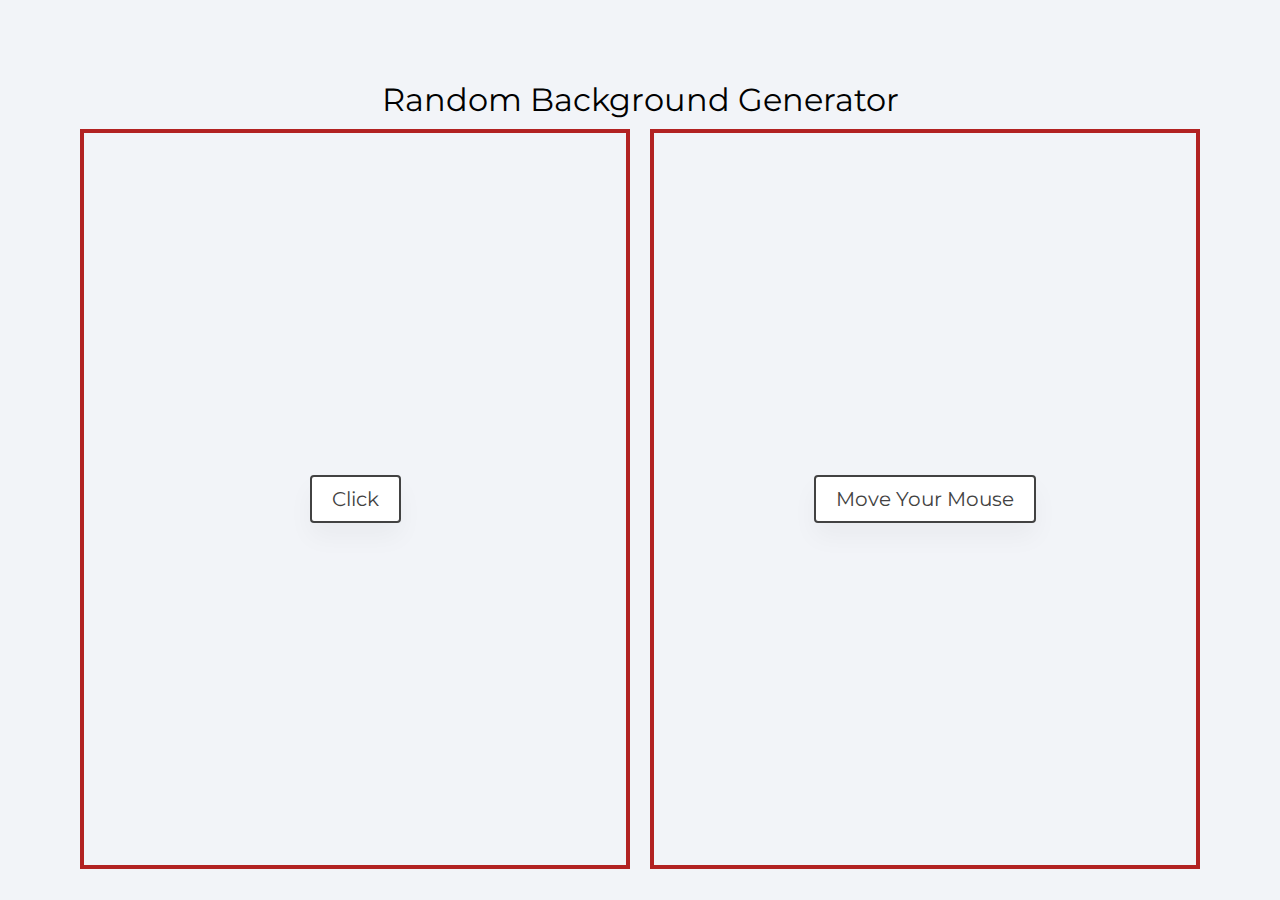
<file: block-BJaaek/code/index.html>
<!DOCTYPE html>
<html lang="en">
  <head>
    <meta charset="UTF-8" />
    <meta name="viewport" content="width=device-width, initial-scale=1.0" />
    <title>
      Random Background Generator
    </title>
    <link
      href="https://fonts.googleapis.com/css2?family=Montserrat:wght@200;400&display=swap"
      rel="stylesheet"
    />
    <link rel="stylesheet" href="style.css" />
  </head>
  <body>
    <div class="container">
      <h1>Random Background Generator</h1>
      <div class="boxes">
        <div class="box first">
          <div class="text">
            <p class="banner">
              Click
            </p>
          </div>
        </div>
        <div class="box second">
          <div class="text">
            <p class="banner">
              Move Your Mouse
            </p>
          </div>
        </div>
      </div>
    </div>
    <script src="./script.js"></script>
  </body>
</html>
</file>
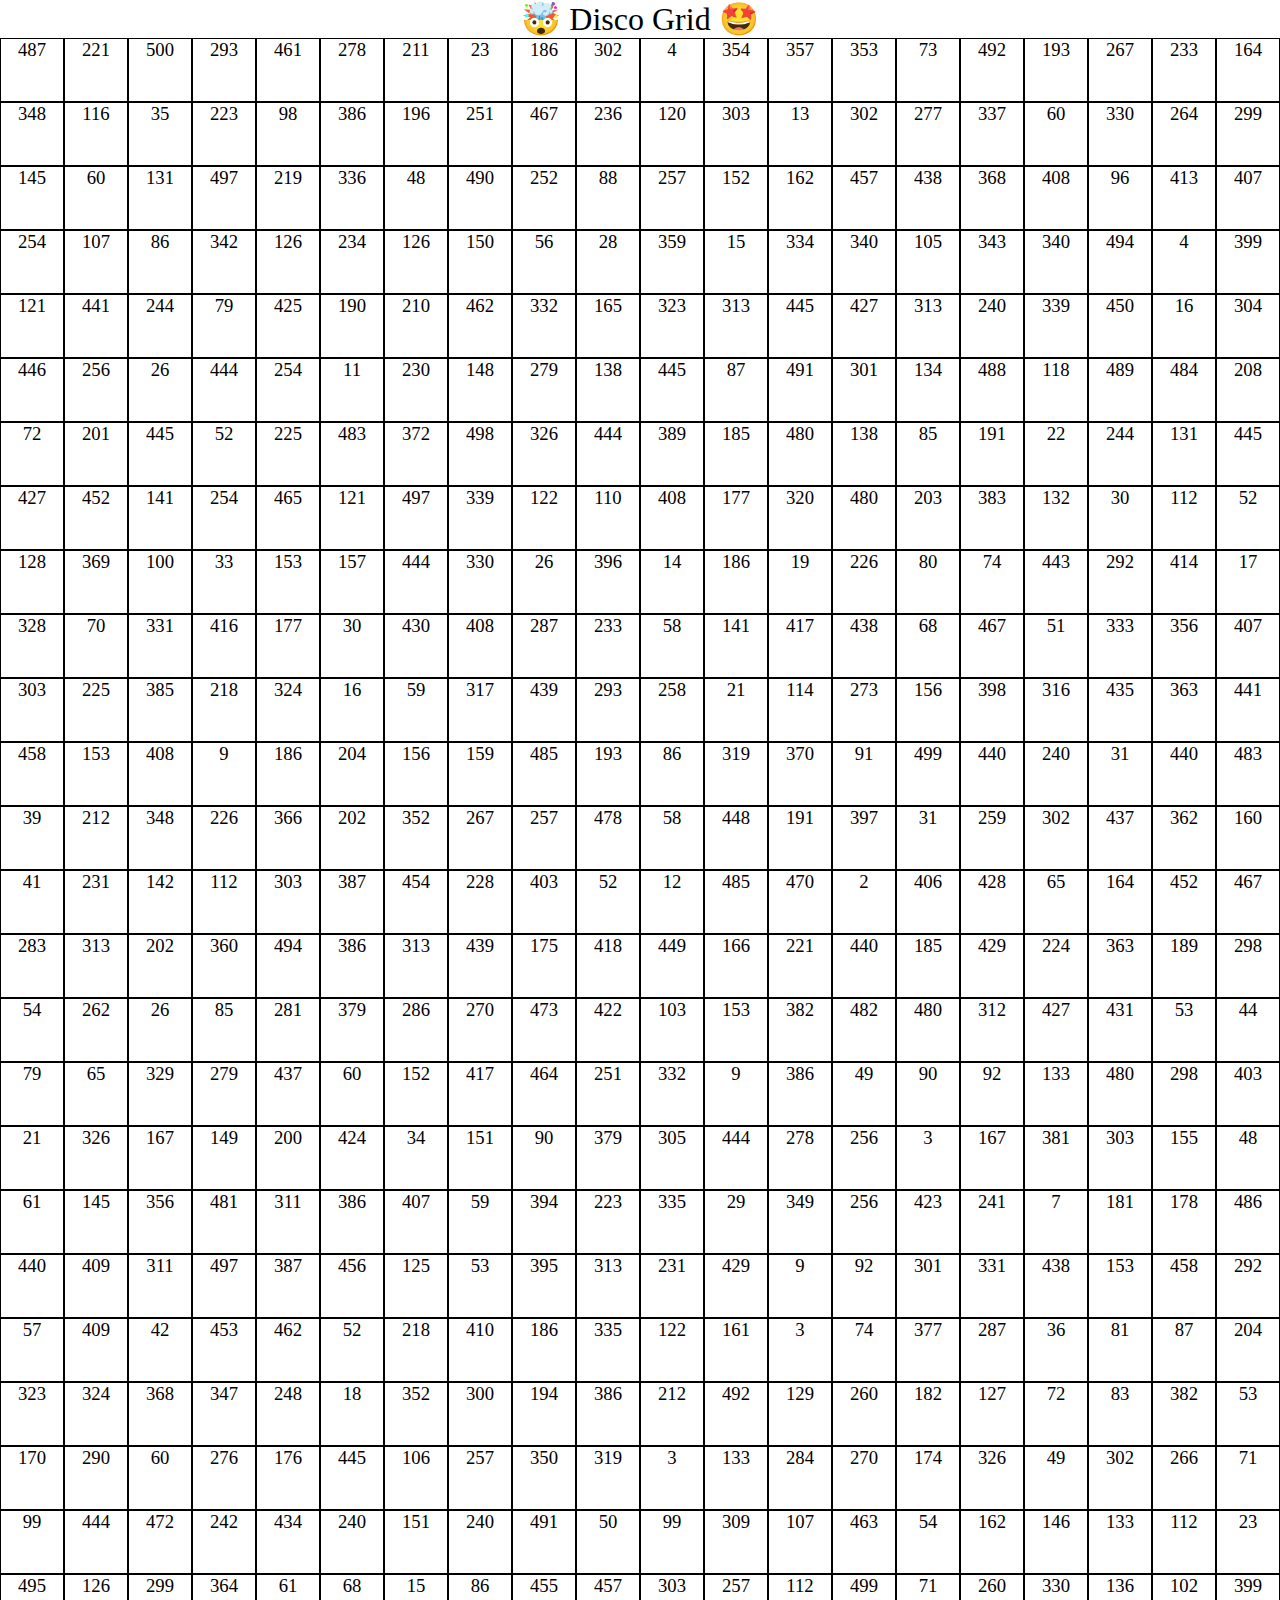
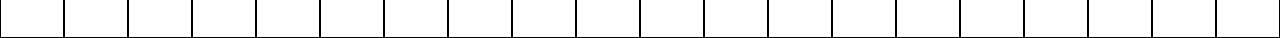
<file: block-BJaael/code/index.html>
<!DOCTYPE html>
<html lang="en">

  <head>
    <meta charset="UTF-8" />
    <meta name="viewport" content="width=device-width, initial-scale=1.0" />
    <title>🤯 Disco Grid 🤩</title>
    <link href="https://fonts.googleapis.com/css2?family=Montserrat:wght@200;400&display=swap" rel="stylesheet" />
    <link rel="stylesheet" href="style.css" />
  </head>

  <body>
    <h1 class="heading">🤯 Disco Grid 🤩</h1>
    <div class="container">
      <div class="boxes"> </div>
    </div>
    <script src="./script.js"></script>
  </body>

</html>
</file>
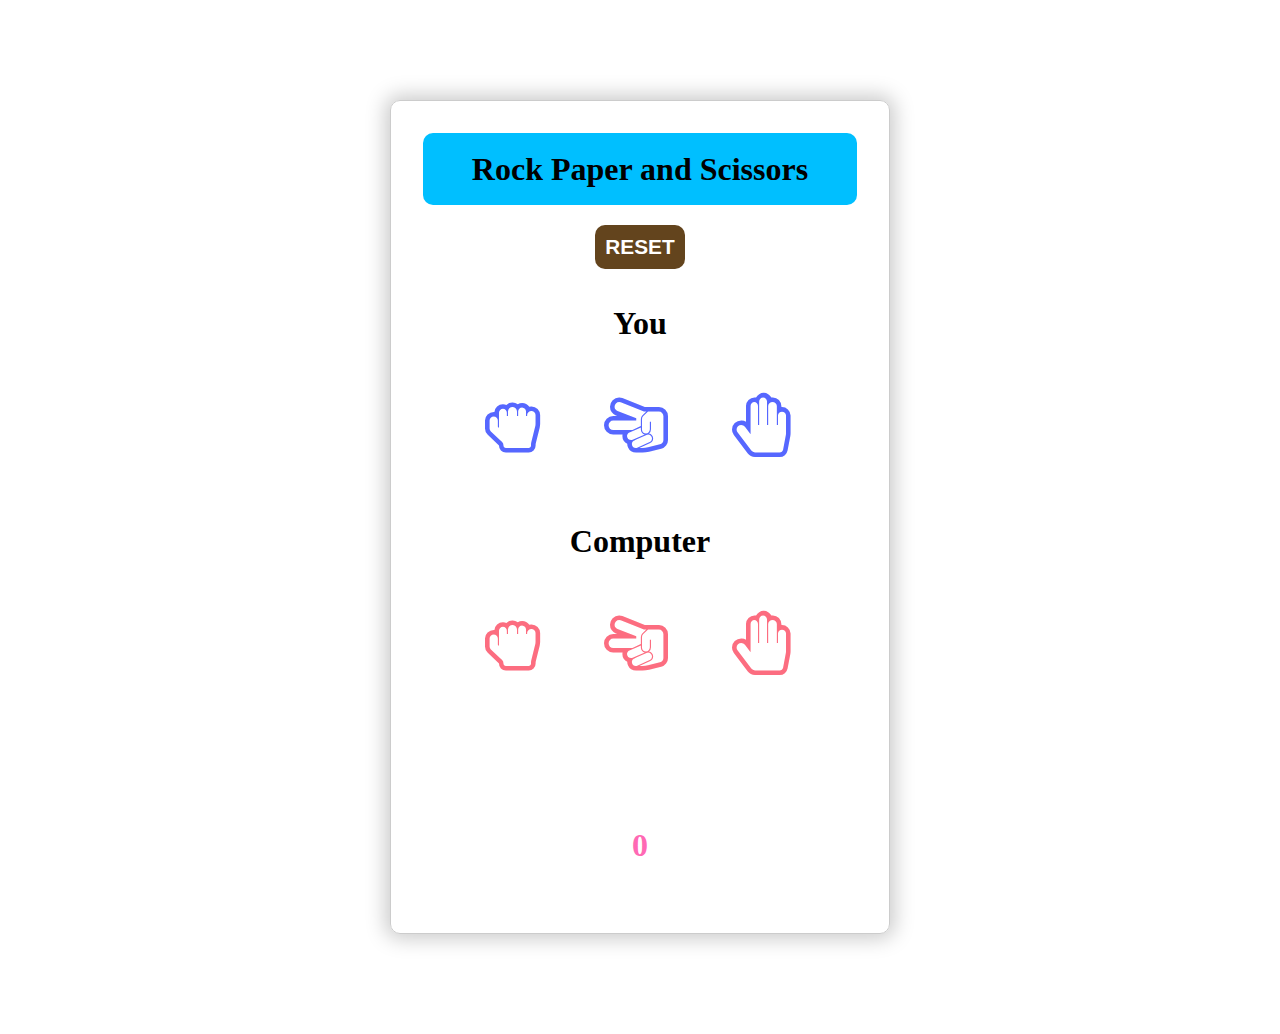
<file: block-BJaaen/code/index.html>
<!DOCTYPE html>
<html lang="en">

  <head>
    <meta charset="UTF-8" />
    <meta name="viewport" content="width=device-width, initial-scale=1.0" />
    <title>Rock Paper and Scissors</title>
    <link rel="stylesheet" href="style.css" />
    <link rel="stylesheet" href="https://stackpath.bootstrapcdn.com/font-awesome/4.7.0/css/font-awesome.min.css" />
  </head>

  <body>
    <div class="main">

      <h1>Rock Paper and Scissors</h1>
      <button class="reset">RESET</button>
      <div class="user">
        <h2>You</h2>
        <ul class="user-icon">
        </ul>
      </div>
      <div class="computer">
        <h2>Computer</h2>
        <ul class="computer-icon">
        </ul>
      </div>
      <div class="result"></div>
      <div class="score"></div>

    </div>
    <script src="./script.js"></script>
  </body>

</html>
</file>
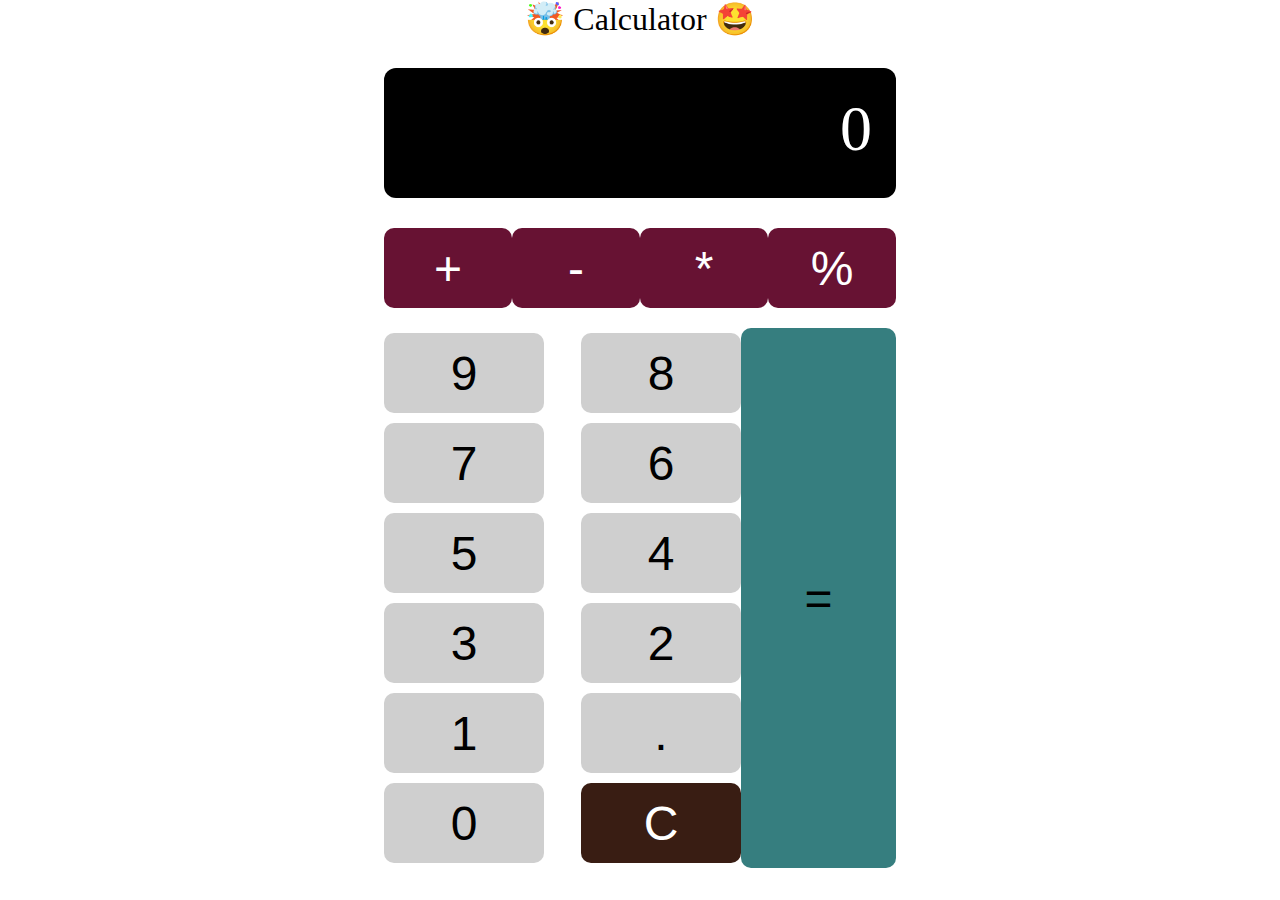
<file: block-BJaaeo/code/index.html>
<!DOCTYPE html>
<html lang="en">

  <head>
    <meta charset="UTF-8" />
    <meta name="viewport" content="width=device-width, initial-scale=1.0" />
    <title>Calculator</title>
    <link href="https://fonts.googleapis.com/css2?family=Montserrat:wght@200;400&display=swap" rel="stylesheet" />
    <link rel="stylesheet" href="style.css" />
  </head>

  <body>
    <h1>🤯 Calculator 🤩</h1>
    <div class="wrapper">
      <section class="result">
      </section>
      <div class="operation flex">
        <button class="operator" data-text="+">+</button>
        <button class="operator" data-text="-">-</button>
        <button class="operator" data-text="*">*</button>
        <button class="operator" data-text="%">%</button>
      </div>
      <div class="flex">
        <div class="digits">
          <button class="box" data-text="9">9</button>
          <button class="box" data-text="8">8</button>
          <button class="box" data-text="7">7</button>
          <button class="box" data-text="6">6</button>
          <button class="box" data-text="5">5</button>
          <button class="box" data-text="4">4</button>
          <button class="box" data-text="3">3</button>
          <button class="box" data-text="2">2</button>
          <button class="box" data-text="1">1</button>
          <button class="box" data-text=".">.</button>
          <button class="box" data-text="0">0</button>
          <button class="box" id="clear">C</button>
        </div>
        <div class="right">
          <button class="equalto">=</button>
        </div>
      </div>
    </div>
    <script src="./script.js"></script>
  </body>

</html>
</file>
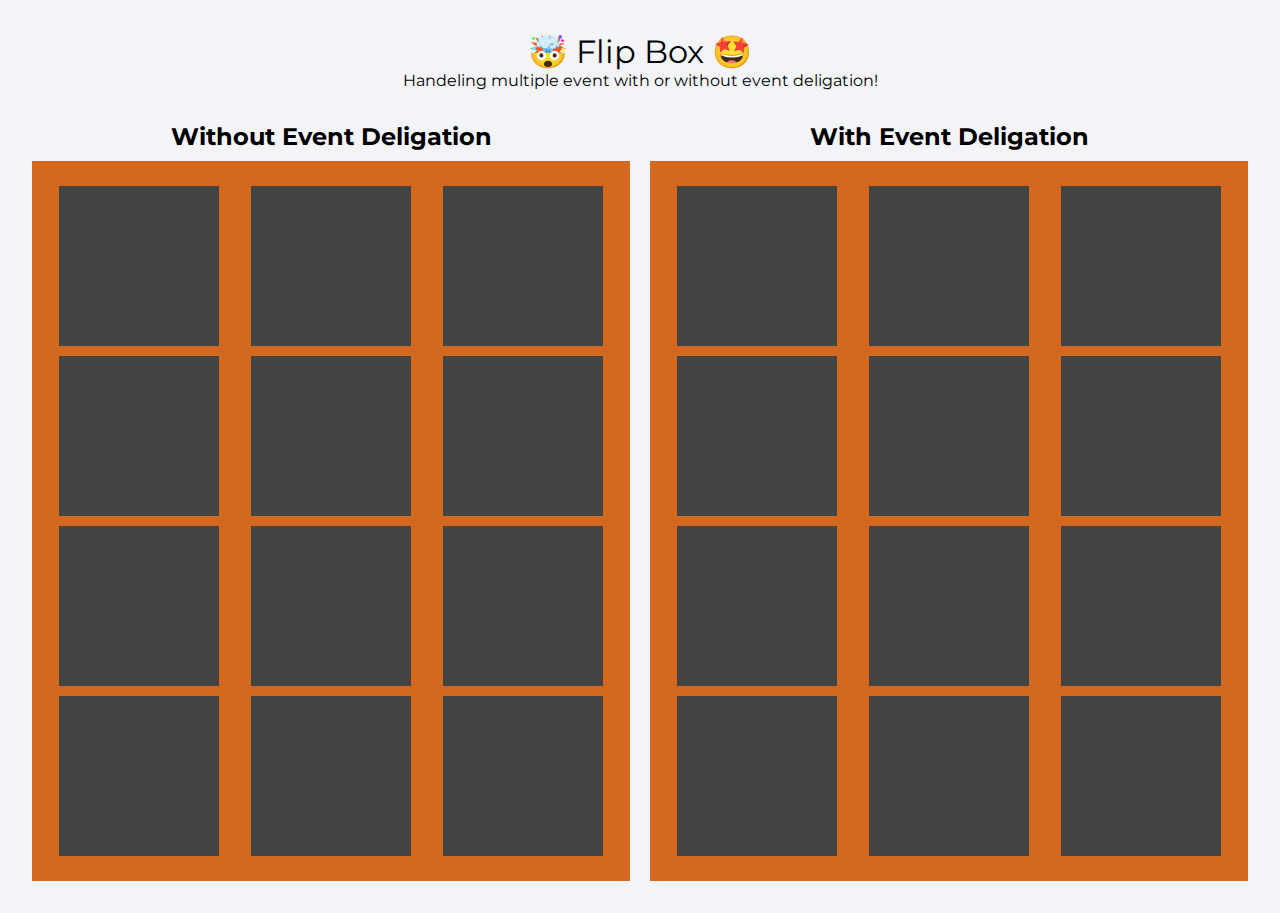
<file: block-BJaaep/code/index.html>
<!DOCTYPE html>
<html lang="en">

  <head>
    <meta charset="UTF-8" />
    <meta name="viewport" content="width=device-width, initial-scale=1.0" />
    <title>Flip Box</title>
    <link href="https://fonts.googleapis.com/css2?family=Montserrat:wght@200;400&display=swap" rel="stylesheet" />
    <link rel="stylesheet" href="style.css" />
  </head>

  <body>
    <h1 class="heading">🤯 Flip Box 🤩</h1>
    <p>Handeling multiple event with or without event deligation!</p>
    <div class="container">
      <div class="wrapper">
        <h2>Without Event Deligation</h2>
        <ul class="boxes left">
          <li class="box one" data-num="1"></li>
          <li class="box one" data-num="2"></li>
          <li class="box one" data-num="3"></li>
          <li class="box one" data-num="4"></li>
          <li class="box one" data-num="5"></li>
          <li class="box one" data-num="6"></li>
          <li class="box one" data-num="7"></li>
          <li class="box one" data-num="8"></li>
          <li class="box one" data-num="9"></li>
          <li class="box one" data-num="10"></li>
          <li class="box one" data-num="11"></li>
          <li class="box one" data-num="12"></li>
        </ul>
      </div>
      <div class="wrapper">
        <h2>With Event Deligation</h2>
        <ul class="boxes right">
          <li class="box two" data-num="1"></li>
          <li class="box two" data-num="2"></li>
          <li class="box two" data-num="3"></li>
          <li class="box two" data-num="4"></li>
          <li class="box two" data-num="5"></li>
          <li class="box two" data-num="6"></li>
          <li class="box two" data-num="7"></li>
          <li class="box two" data-num="8"></li>
          <li class="box two" data-num="9"></li>
          <li class="box two" data-num="10"></li>
          <li class="box two" data-num="11"></li>
          <li class="box two" data-num="12"></li>
        </ul>
      </div>
    </div>
    <script src="./script.js"></script>
  </body>

</html>
</file>
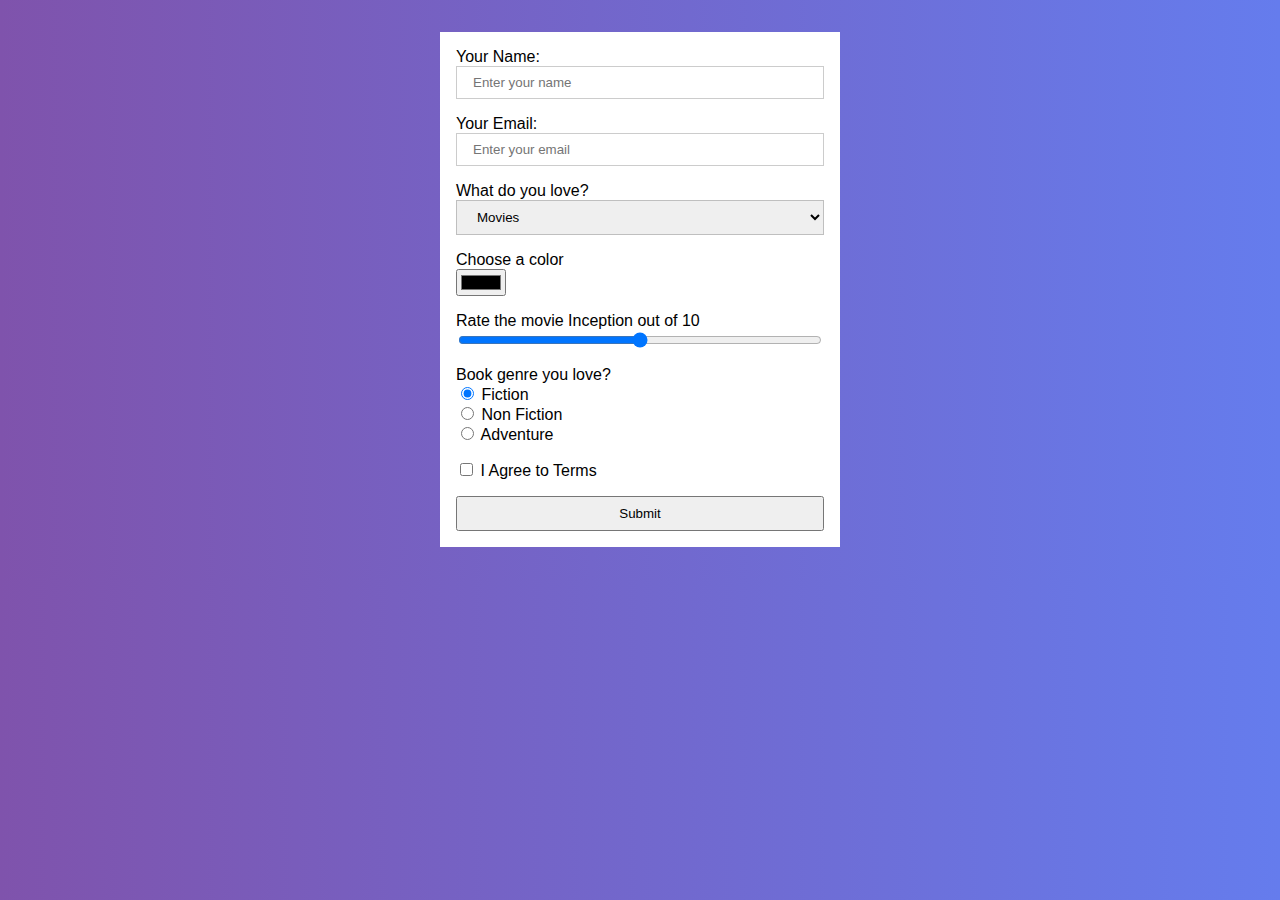
<file: block-BJaaer/code/index.html>
<!DOCTYPE html>
<html lang="en">

  <head>
    <meta charset="UTF-8" />
    <meta name="viewport" content="width=device-width, initial-scale=1.0" />
    <link rel="stylesheet" href="style.css" />
    <title>Handeling Forms 👇</title>
  </head>

  <body>
    <div class="font-layout">
      <form class="container">
        <div class="form-control">
          <label for="name">Your Name:</label>
          <input id="name" type="text" name="text" placeholder="Enter your name" />
        </div>
        <div class="form-control">
          <label for="email">Your Email:</label>
          <input id="email" type="text" name="email" placeholder="Enter your email" />
        </div>
        <div class="form-control">
          <label for="movies">What do you love?</label>
          <select id="gender" name="gender">
            <option value="movies">Movies</option>
            <option value="series">Series</option>
            <option value="others">Others</option>
          </select>
        </div>

        <div class="form-control">
          <label for="color">Choose a color</label>
          <input id="color" type="color" name="email" placeholder="Enter your email" />
        </div>
        <div class="form-control">
          <label for="range"> Rate the movie Inception out of 10 </label>
          <input id="range" type="range" max="10" step="1" name="email" placeholder="Enter your email" />
        </div>
        <div class="form-control">
          <label>Book genre you love?</label>

          <div>
            <input type="radio" id="fiction" name="drone" value="fiction" checked />
            <label for="fiction">Fiction</label>
          </div>

          <div>
            <input type="radio" id="non-fiction" name="drone" value="non-fiction" />
            <label for="non-fiction">Non Fiction</label>
          </div>

          <div>
            <input type="radio" id="adventure" name="drone" value="adventure" />
            <label for="adventure">Adventure</label>
          </div>
        </div>
        <div class="form-control terms">
          <input type="checkbox" id="terms" name="terms" />
          <label for="terms">I Agree to Terms</label>
        </div>
        <button type="submit">Submit</button>
      </form>
    </div>
    <div class="modalOverlay">
      <div class="container">
        <span class="modalClose">Close</span>
        <div class="modalInfo"></div>
      </div>
    </div>
    <script src="./script.js"></script>
  </body>

</html>
</file>
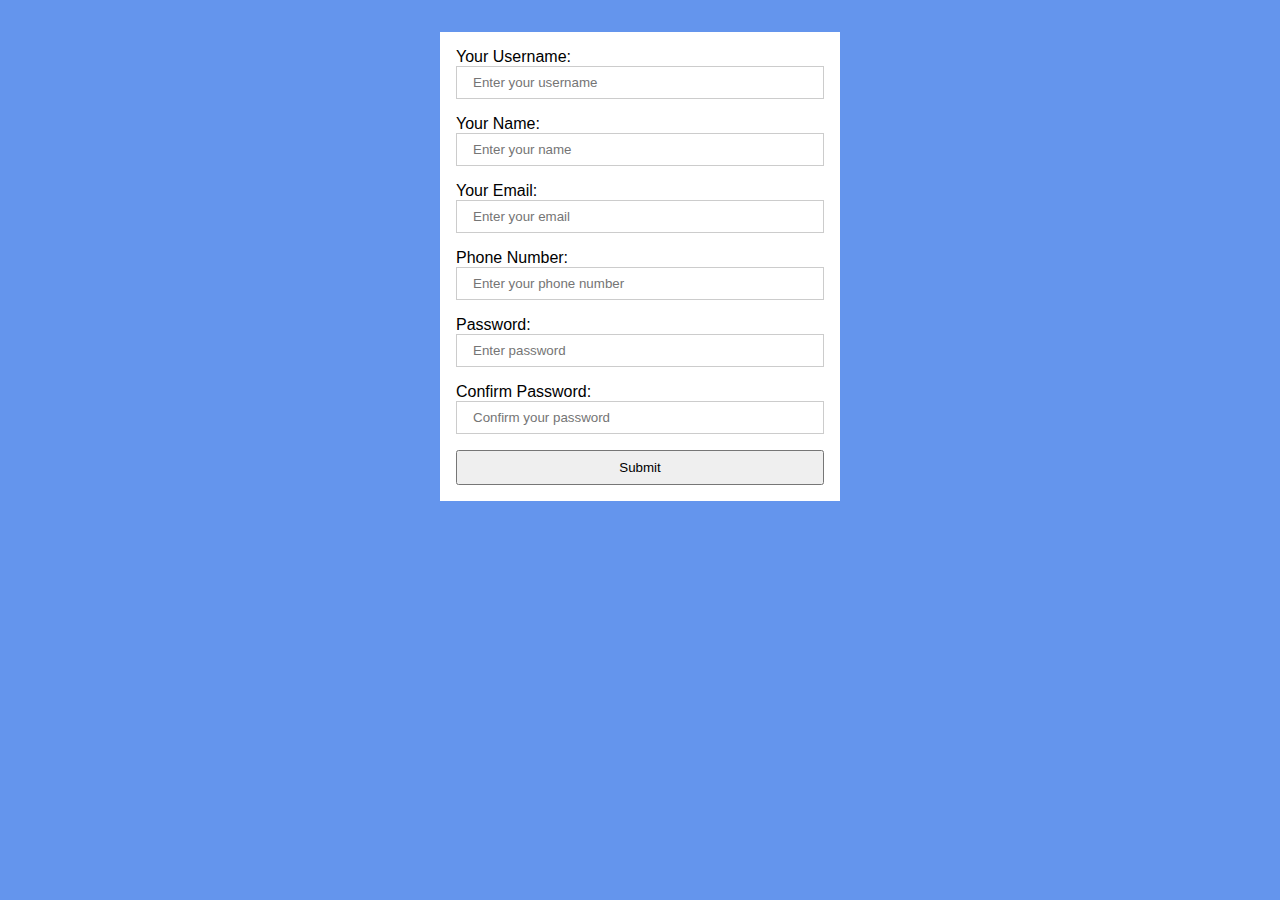
<file: block-BJaaes/code/index.html>
<!DOCTYPE html>
<html lang="en">

  <head>
    <meta charset="UTF-8" />
    <meta name="viewport" content="width=device-width, initial-scale=1.0" />
    <link rel="stylesheet" href="style.css" />
    <title>Form Validation 👇</title>
  </head>

  <body>
    <form class="container">
      <div class="form-control">
        <label for="username">Your Username:</label>
        <input id="username" type="text" name="username" placeholder="Enter your username" />
        <small></small>
      </div>
      <div class="form-control">
        <label for="name">Your Name:</label>
        <input id="name" type="text" name="name" placeholder="Enter your name" />
        <small></small>
      </div>
      <div class="form-control">
        <label for="email">Your Email:</label>
        <input id="email" type="text" name="email" placeholder="Enter your email" />
        <small></small>
      </div>
      <div class="form-control">
        <label for="name">Phone Number:</label>
        <input id="phone" type="tel" name="phone" placeholder="Enter your phone number" />
        <small></small>
      </div>
      <div class="form-control">
        <label for="email">Password:</label>
        <input id="password" type="text" name="password" placeholder="Enter password" />
        <small></small>
      </div>
      <div class="form-control">
        <label for="email">Confirm Password:</label>
        <input id="confirmPsd" type="text" name="confirmPsd" placeholder="Confirm your password" />
        <small></small>
      </div>
      <button type="submit">Submit</button>
    </form>
    <script src="./script.js"></script>
  </body>

</html>
</file>
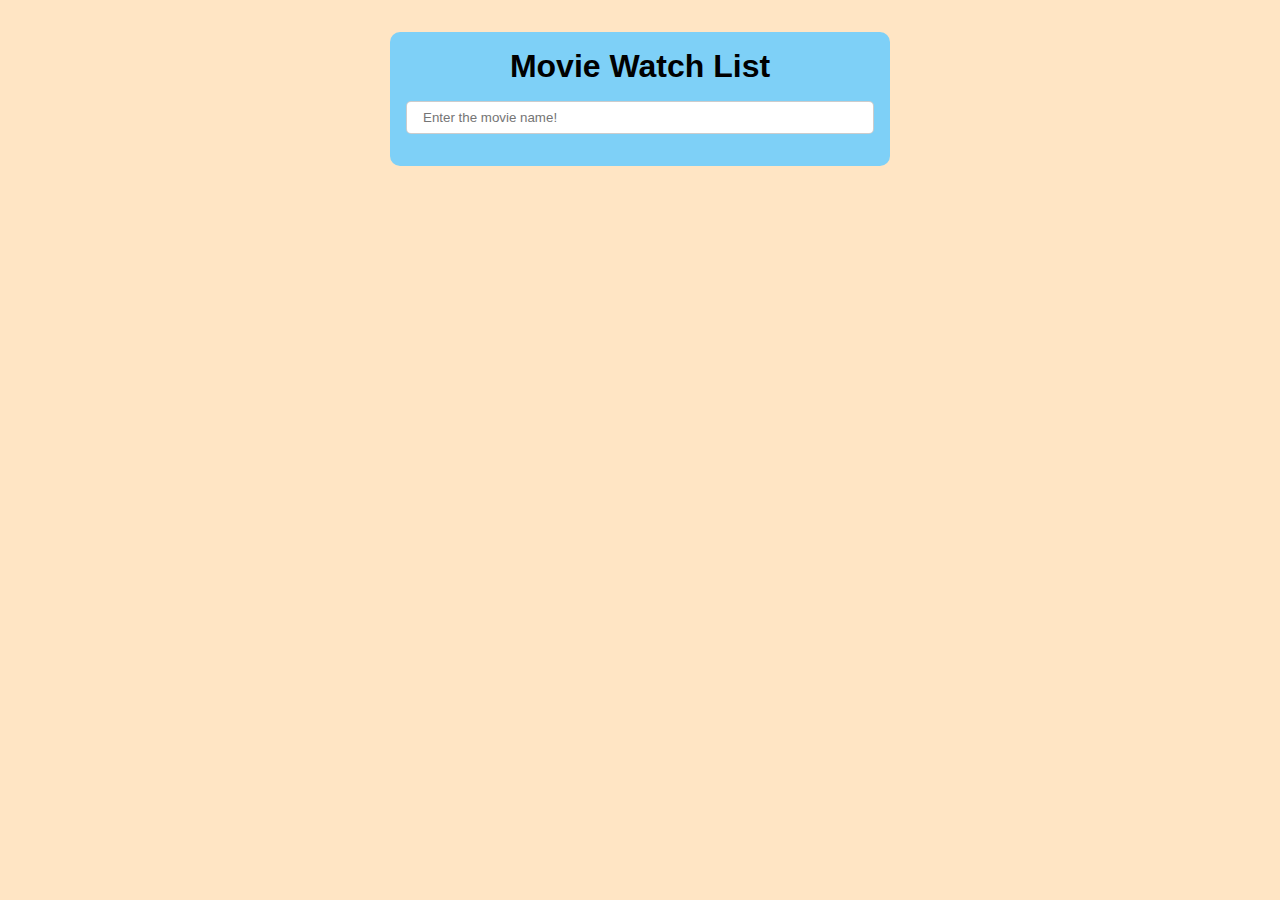
<file: block-BJaaet/code/index.html>
<!DOCTYPE html>
<html lang="en">

  <head>
    <meta charset="UTF-8" />
    <meta name="viewport" content="width=device-width, initial-scale=1.0" />
    <title>Movie Watch List</title>
    <link rel="stylesheet" href="style.css">
  </head>

  <body>
    <form class="container">
      <h1>Movie Watch List</h1>
      <div class="form-control">
        <input id="moviename" type="text" name="moviename" placeholder="Enter the movie name!" />
      </div>
      <ul>
      </ul>
    </form>
    <script src="./script.js"></script>
  </body>

</html>
</file>
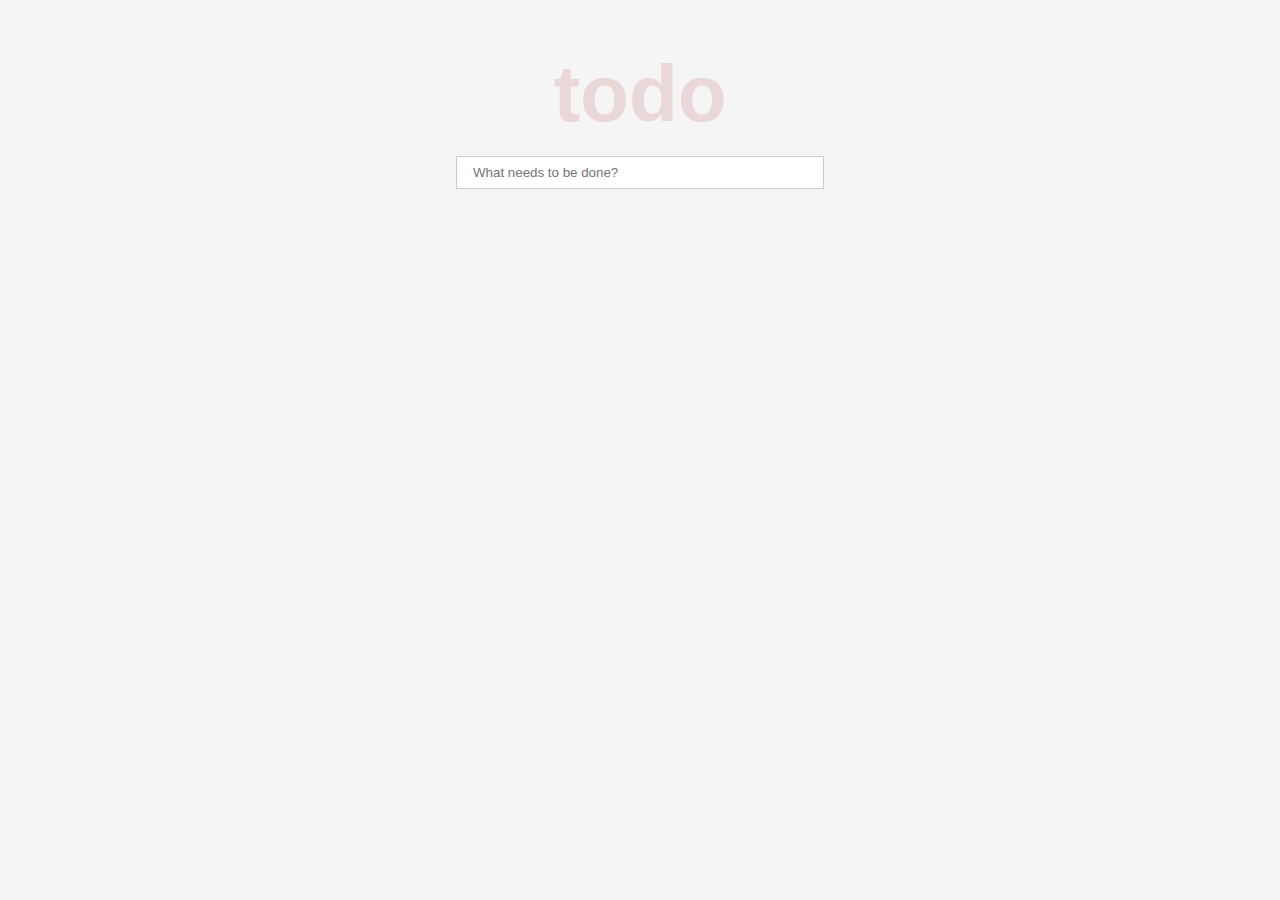
<file: block-BJaaev/code/index.html>
<!DOCTYPE html>
<html lang="en">

  <head>
    <meta charset="UTF-8" />
    <meta name="viewport" content="width=device-width, initial-scale=1.0" />
    <title>TODO Application</title>
    <link rel="stylesheet" href="style.css" />
  </head>

  <body>
    <div class="container">
      <h1>todo</h1>
      <div class = "card">
        <input type="text" id="text" name="todo" placeholder="What needs to be done?">
        <ul>
        </ul>
      </div>
    </div>
    <script src="./script.js"></script>
  </body>

</html>
</file>
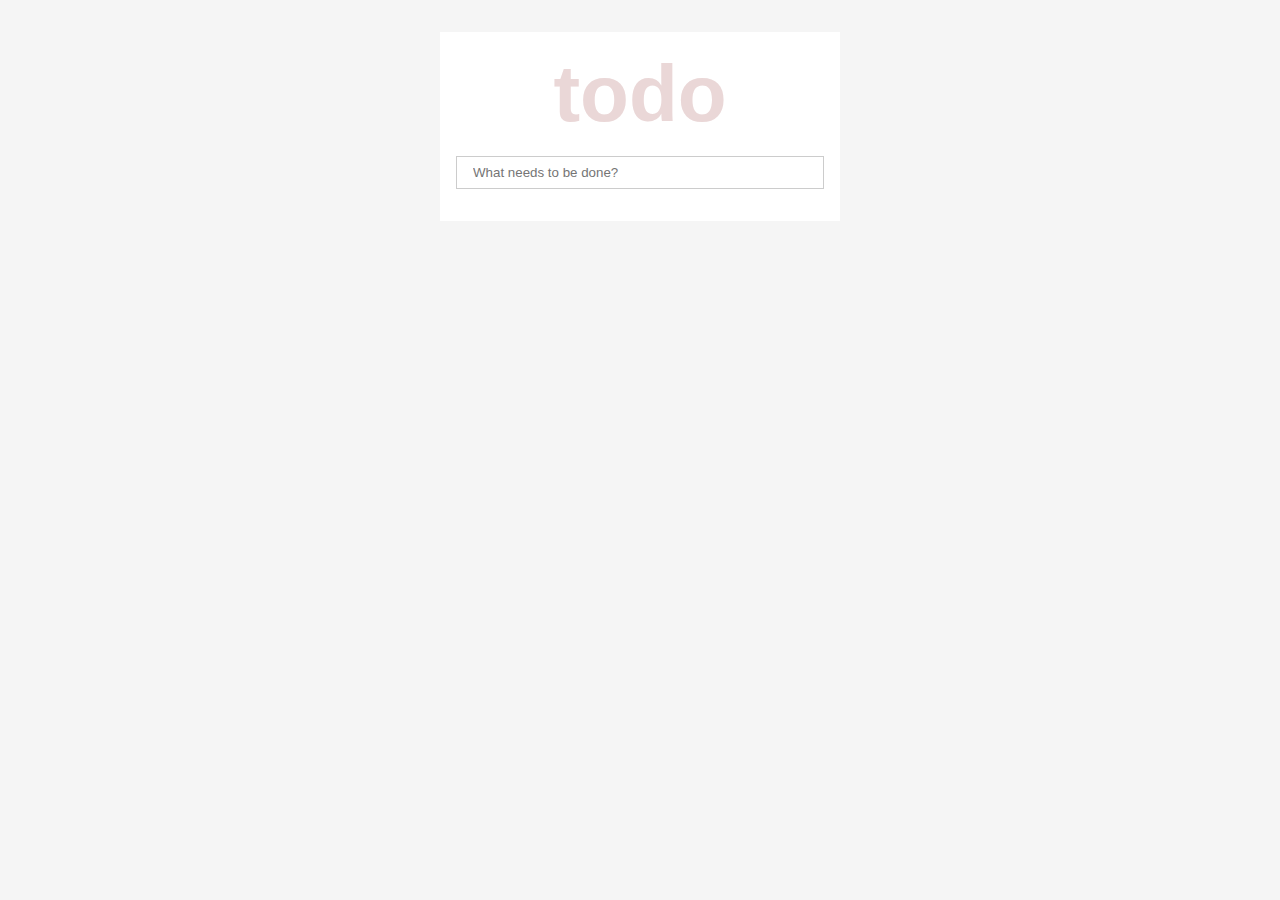
<file: block-BJaaez/code/index.html>
<!DOCTYPE html>
<html lang="en">

  <head>
    <meta charset="UTF-8" />
    <meta name="viewport" content="width=device-width, initial-scale=1.0" />
    <title>Document</title>
    <link rel="stylesheet" href="style.css" />
  </head>

  <body>
    <div class="container">
      <h1>todo</h1>
      <div>
        <input type="text" id="text" name="todo" placeholder="What needs to be done?">
        <ul>
        </ul>
      </div>
      <div class="detail"></div>
    </div>
    <script src="./script.js"></script>
  </body>

</html>
</file>
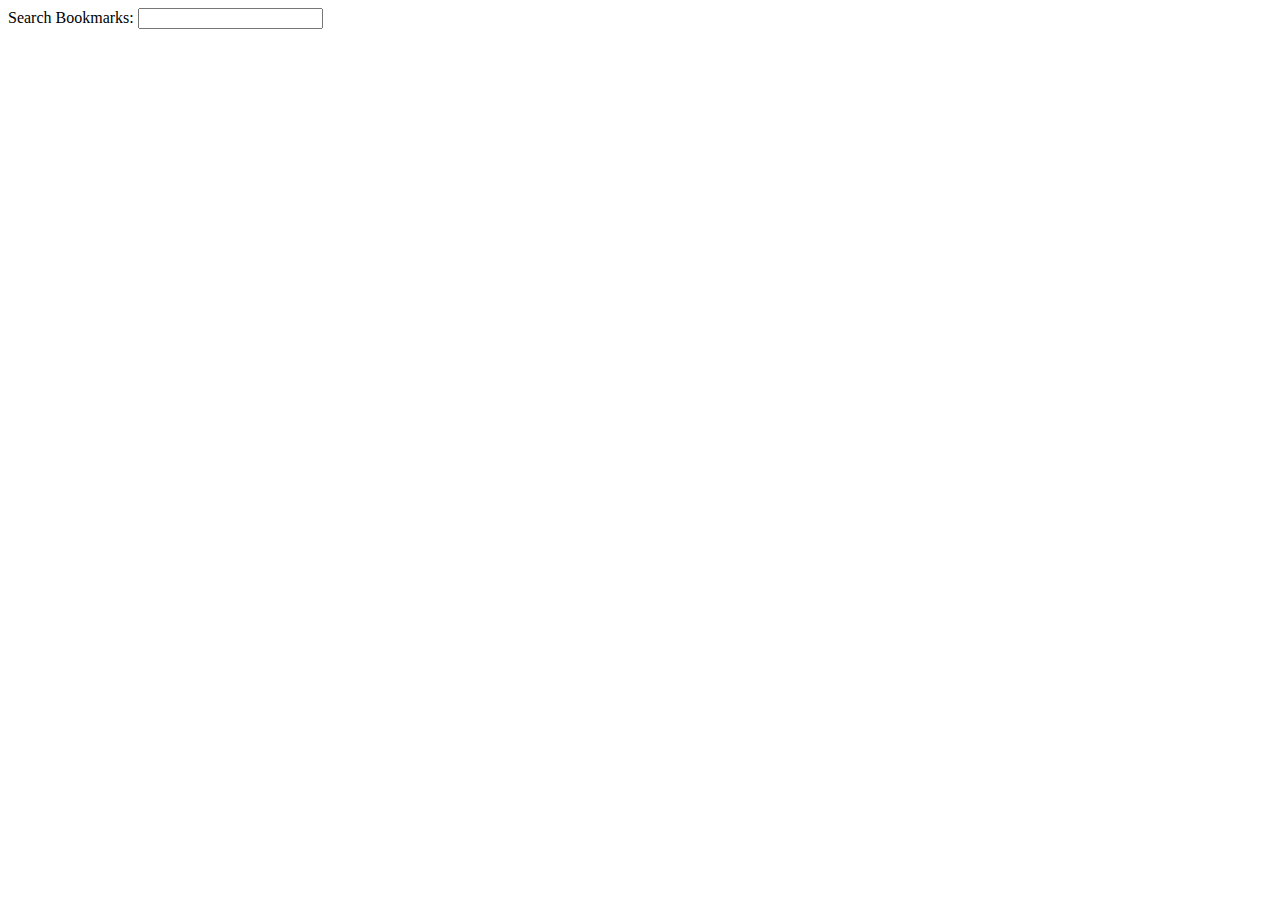
<file: block-BJaafa/code/popup.html>
<html>
<head>
  <link rel="stylesheet" href="third-party/jquery-ui.css">
  <link rel="stylesheet" href="third-party/jquery-ui.structure.css">
  <link rel="stylesheet" href="third-party/jquery-ui.theme.css">
  <link rel="stylesheet" href="popup.css">
  <script src="third-party/jquery-1.12.4.js"></script>
  <script src="third-party/jquery-ui-1.12.1.js"></script>
</head>
<body style="width: 400px">
  <div>Search Bookmarks: <input id="search"></div>
  <div id="bookmarks"></div>
  <div id="editdialog"></div>
  <div id="deletedialog"></div>
  <div id="adddialog"></div>
  <div id="test-frame"></div>
  <script src="popup.js"></script>
</body>
</html>
</file>
<file: block-BJaaek/code/style.css>
html {
  box-sizing: border-box;
  font-size: 16px;
}

*,
*:before,
*:after {
  box-sizing: inherit;
}

body,
h1,
h2,
h3,
h4,
h5,
h6,
p,
ol,
ul {
  margin: 0;
  padding: 0;
  font-weight: normal;
}

ol,
ul {
  list-style: none;
}

img {
  max-width: 100%;
  height: auto;
}

body {
  background: #f2f4f8;
  height: 100%;
  font-family: "Montserrat", sans-serif;
  width: 100vw;
  height: 100vh;
}

.container {
  text-align: center;
  height: 100%;
  max-width: 1280px;
  padding: 5rem;
  margin: 0 auto;
}
h1 {
  padding-bottom: 10px;
}

.banner {
  display: inline-block;
  color: #424242;
  font-size: 20px;
  text-decoration: none;
  text-align: center;
  margin: 20px auto;
  padding: 10px 20px;
  background: white;
  border-radius: 4px;
  min-width: 24px;
  font-size: 20px;
  box-shadow: 0 14px 26px rgba(0, 0, 0, 0.04);
  border: 2px solid;
}

.boxes {
  display: flex;
  justify-content: center;
  align-items: center;
  width: 100%;
  height: 100%;
}
.box {
  border: 4px solid firebrick;
  height: 100%;
  width: 50%;
}
.text {
  height: 100%;
  display: flex;
  justify-content: center;
  align-items: center;
}

.first {
  margin-right: 20px;
}
</file>
<file: block-BJaael/code/style.css>
html {
  box-sizing: border-box;
  font-size: 16px;
}

*,
*:before,
*:after {
  box-sizing: inherit;
}

body,
h1,
h2,
h3,
h4,
h5,
h6,
p,
ol,
ul {
  margin: 0;
  padding: 0;
  font-weight: normal;
  text-align: center;
}

ol,
ul {
  list-style: none;
}

img {
  max-width: 100%;
  height: auto;
}
.boxes {
  display: flex;
  flex-wrap: wrap;
}
.box {
  width: 4rem;
  height: 4rem;
  border: 1px solid black;
}
.container {
  width: 100%;
}
</file>
<file: block-BJaaen/code/style.css>
html {
  box-sizing: border-box;
  font-size: 16px;
}

*,
*:before,
*:after {
  box-sizing: inherit;
}

body,
h1,
h2,
h3,
h4,
h5,
h6,
p,
ol,
ul {
  margin: 0;
  padding: 0;
  font-weight: normal;
  text-align: center;
  line-height: 1.5;
}

ol,
ul,
li {
  list-style: none;
}

h1 {
  background-color: deepskyblue;
  padding: 12px;
  font-weight: 800;
  border-radius: 10px;
}
h2 {
  font-weight: bold;
  font-size: 2em;
  margin-top: 10px;
}

.main {
  margin: 100px auto;
  max-width: 500px;
  border-radius: 10px;
  border: 1px solid #ccc;
  box-shadow: 0px 0px 20px 5px #ccc;
  padding: 32px;
  text-align: center;
}

ul {
  display: flex;
  flex-direction: row;
  justify-content: center;
  align-items: center;
}

.user-icon li {
  color: rgb(86, 103, 255);
}

.computer-icon li {
  color: rgb(252, 109, 128);
}

li {
  font-size: 64px;
  font-weight: 800;

  cursor: pointer;
  padding: 32px;
}

.result,
.score {
  font-size: 32px;
  font-weight: 700;
  color: hotpink;
  padding: 32px;
}

.select {
  color: rgb(2, 2, 2) !important;
}
.reset {
  margin: 20px;
  height: 50%;
  background: rgb(99, 68, 29);
  border: none;
  border-radius: 10px;
  font-size: 1.3em;
  padding: 10px;
  color: #fff;
  font-weight: bold;
  cursor: pointer;
}
</file>
<file: block-BJaaeo/code/style.css>
html {
  box-sizing: border-box;
  font-size: 16px;
}

*,
*:before,
*:after {
  box-sizing: inherit;
}

body,
h1,
h2,
h3,
h4,
h5,
h6,
p,
ol,
ul {
  margin: 0;
  padding: 0;
  font-weight: normal;
  text-align: center;
}

ol,
ul {
  list-style: none;
}

.wrapper {
  width: 40%;
  margin: auto;
  margin-top: 30px;
}

.result {
  width: 100%;
  padding: 24px;
  background-color: black;
  border-radius: 12px;
  color: white;
  font-size: 4rem;
  height: 130px;
  display: flex;
  justify-content: right;
}

.operator {
  height: 80px;
  width: 160px;
  margin-top: 30px;
  background-color: #671233;
  border: none;
  border-radius: 10px;
  color: white;
  font-size: 3rem;
  cursor: pointer;
}

.flex {
  display: flex;
  justify-content: space-between;
}

.digits {
  display: flex;
  flex-wrap: wrap;
  justify-content: space-between;
  padding: 20px 0;
  width: 75%;
}
.right {
  display: flex;
  flex-wrap: wrap;
  justify-content: space-between;
  padding: 20px 0;
}
.box {
  background-color: #cfcfcf;
  border: none;
  height: 80px;
  width: 160px;
  cursor: pointer;
  border-radius: 10px;
  margin-top: 5px;
  margin-bottom: 5px;
  font-size: 3rem;
  cursor: pointer;
}

.equalto {
  background-color: #367e7f;
  border: none;
  padding: 20px 0;
  width: 155px;
  border-radius: 10px;
  font-size: 3rem;
  cursor: pointer;
}

#clear {
  background-color: #391d13;
  color: #fff;
}
</file>
<file: block-BJaaep/code/style.css>
html {
  box-sizing: border-box;
  font-size: 16px;
}

*,
*:before,
*:after {
  box-sizing: inherit;
}

body,
h1,
h2,
h3,
h4,
h5,
h6,
p,
ol,
ul {
  margin: 0;
  padding: 0;
  font-weight: normal;
}

ol,
ul {
  list-style: none;
}

img {
  max-width: 100%;
  height: auto;
}

body {
  background: #f2f4f8;
  font-family: 'Montserrat', sans-serif;
  text-align: center;
}

.container {
  text-align: center;
  max-width: 1280px;
  padding: 2rem;
  margin: 0 auto;
  display: flex;
}

.banner {
  display: inline-block;
  color: #424242;
  font-size: 20px;
  text-decoration: none;
  text-align: center;
  margin: 20px auto;
  padding: 10px 20px;
  background: white;
  border-radius: 4px;
  min-width: 24px;
  font-size: 20px;
  box-shadow: 0 14px 26px rgba(0, 0, 0, 0.04);
  border: 2px solid;
}
.wrapper {
  max-width: 50%;
  margin: 0 auto;
}

.boxes {
  display: flex;
  flex-wrap: wrap;
  justify-content: space-evenly;
  background-color: chocolate;
  color: #444;
  padding: 20px 0;
}

.wrapper:first-child {
  margin-right: 20px;
}

.box {
  margin: 5px;
  background-color: #444;
  background-size: contain;
  background-repeat: no-repeat;
  background-position: center center;
  height: 160px;
  width: 160px;
  display: flex;
  justify-content: center;
  align-items: center;
  font-size: 4rem;
  font-weight: bold;
  color: white;
  cursor: pointer;
}
.text {
  height: 100%;
  display: flex;
  justify-content: center;
  align-items: center;
}

.first {
  margin-right: 20px;
}

h2 {
  font-weight: bolder;
  padding-bottom: 10px;
}

.heading {
  text-align: center;
  margin-top: 2rem;
}
</file>
<file: block-BJaaev/code/style.css>
html {
  box-sizing: border-box;
  font-size: 16px;
}

*,
*:before,
*:after {
  box-sizing: inherit;
}

body,
h1,
h2,
h3,
h4,
h5,
h6,
p,
ol,
ul {
  margin: 0;
  padding: 0;
  font-weight: normal;
}

ol,
ul {
  list-style: none;
}

img {
  max-width: 100%;
  height: auto;
}

body {
  font-family: -apple-system, BlinkMacSystemFont, "Segoe UI", Roboto, Oxygen,
    Ubuntu, Cantarell, "Open Sans", "Helvetica Neue", sans-serif;
  background-color: #f5f5f5;
  color: #ead7d7;
}

* {
  box-sizing: border-box;
}

button {
  padding: 0.5rem;
}

input[type="text"] {
  width: 100%;
  padding: 0.5rem 1rem;
  border: none;
  border: 1px solid rgba(0, 0, 0, 0.2);
}

h1 {
  text-align: center;
  font-size: 5rem;
  font-weight: 600;
}

select {
  padding: 0.5rem 1rem;
  border: none;
  border: 1px solid rgba(0, 0, 0, 0.2);
}

.container {
  max-width: 400px;
  margin: 2rem auto;
  padding: 1rem;
  display: flex;
  flex-direction: column;
  gap: 1rem;
}

.flex {
  display: flex;
  justify-content: space-between;
  align-items: baseline;
}

.justify {
  justify-content: flex-start;
}

p {
  padding-top: 1rem;
  color: black;
}

span {
  color: red;
  font-size: 0.8rem;
  font-weight: 700;
  cursor: pointer;
}

.card{
    background-color: #4e4343;
    
}
</file>
<file: block-BJaaez/code/style.css>
html {
  box-sizing: border-box;
  font-size: 16px;
}

*,
*:before,
*:after {
  box-sizing: inherit;
}

body,
h1,
h2,
h3,
h4,
h5,
h6,
p,
ol,
ul {
  margin: 0;
  padding: 0;
  font-weight: normal;
}

ol,
ul {
  list-style: none;
}

img {
  max-width: 100%;
  height: auto;
}

body {
  font-family: -apple-system, BlinkMacSystemFont, "Segoe UI", Roboto, Oxygen,
    Ubuntu, Cantarell, "Open Sans", "Helvetica Neue", sans-serif;
  background-color: #f5f5f5;
  color: #ead7d7;
}

* {
  box-sizing: border-box;
}

button {
  padding: 0.5rem;
}

input[type="text"] {
  width: 100%;
  padding: 0.5rem 1rem;
  border: none;
  border: 1px solid rgba(0, 0, 0, 0.2);
}

h1 {
  text-align: center;
  font-size: 5rem;
  font-weight: 600;
}

select {
  padding: 0.5rem 1rem;
  border: none;
  border: 1px solid rgba(0, 0, 0, 0.2);
}

.container {
  max-width: 400px;
  margin: 2rem auto;
  padding: 1rem;
  display: flex;
  flex-direction: column;
  gap: 1rem;
  background-color: white;
}

.flex {
  display: flex;
  justify-content: space-between;
  align-items: baseline;
}

.justify {
  justify-content: flex-start;
}

p {
  padding-top: 1rem;
  color: black;
}

span {
  color: red;
  font-size: 0.8rem;
  font-weight: 700;
  cursor: pointer;
}

button {
  cursor: pointer;
}
</file>
<file: block-BJaafa/code/popup.css>
#editdialog input {
  width: 100%
}
</file>
<file: block-BJaaer/code/style.css>
/* CSS Reset */

html {
  box-sizing: border-box;
  font-size: 16px;
}

*,
*:before,
*:after {
  box-sizing: inherit;
}

body,
h1,
h2,
h3,
h4,
h5,
h6,
p,
ol,
ul {
  margin: 0;
  padding: 0;
  font-weight: normal;
}

ol,
ul {
  list-style: none;
}

img {
  max-width: 100%;
  height: auto;
}

/* Main CSS */

body {
  font-family: -apple-system, BlinkMacSystemFont, "Segoe UI", Roboto, Oxygen,
    Ubuntu, Cantarell, "Open Sans", "Helvetica Neue", sans-serif;
  background: linear-gradient(to right, #7f53ac 0, #657ced 100%);
}
* {
  box-sizing: border-box;
}

button {
  padding: 0.5rem;
}

body {
  margin-top: 2rem;
}

input[type="text"] {
  padding: 0.5rem 1rem;
  border: none;
  border: 1px solid rgba(0, 0, 0, 0.2);
}
select {
  padding: 0.5rem 1rem;
  border: none;
  border: 1px solid rgba(0, 0, 0, 0.2);
}

.container {
  max-width: 400px;
  margin: 2rem auto;
  background: white;
  padding: 1rem;
  display: flex;
  flex-direction: column;
  gap: 1rem;
}

p {
  padding-top: 1rem;
}

.form-control {
  width: 100%;
  display: flex;
  flex-direction: column;
}
input[type="text"] {
  width: 100%;
}
.terms {
  display: inline-block;
}

.modalOverlay {
  display: none;
  position: absolute;
  top: 0;
  width: 100%;
  margin: 0 auto;
  background-color: rgba(0, 0, 0, 0.007);
  padding: 32px;
}

.modalClose {
  text-align: right;
}

.open {
  display: block;
}
</file>
<file: block-BJaaes/code/style.css>
/* CSS Reset */

html {
  box-sizing: border-box;
  font-size: 16px;
}

*,
*:before,
*:after {
  box-sizing: inherit;
}

body,
h1,
h2,
h3,
h4,
h5,
h6,
p,
ol,
ul {
  margin: 0;
  padding: 0;
  font-weight: normal;
}

ol,
ul {
  list-style: none;
}

img {
  max-width: 100%;
  height: auto;
}

body {
  font-family: -apple-system, BlinkMacSystemFont, "Segoe UI", Roboto, Oxygen,
    Ubuntu, Cantarell, "Open Sans", "Helvetica Neue", sans-serif;
  background-color: cornflowerblue;
}

* {
  box-sizing: border-box;
}

button {
  padding: 0.5rem;
}

body {
  margin-top: 2rem;
}

input[type="text"],
input[type="tel"],
input[type="number"] {
  width: 100%;
  padding: 0.5rem 1rem;
  border: none;
  border: 1px solid rgba(0, 0, 0, 0.2);
}

select {
  padding: 0.5rem 1rem;
  border: none;
  border: 1px solid rgba(0, 0, 0, 0.2);
}

.container {
  max-width: 400px;
  margin: 2rem auto;
  background: white;
  padding: 1rem;
  display: flex;
  flex-direction: column;
  gap: 1rem;
}

p {
  padding-top: 1rem;
}

.form-control {
  width: 100%;
  display: flex;
  flex-direction: column;
}

.success input {
  border: 3px solid green;
  border-radius: 2px;
}

.error input {
  border: 3px solid red;
  border-radius: 2px;
}

small {
  color: grey;
}

input:focus,
textarea:focus,
select:focus {
  outline: none;
}
</file>
<file: block-BJaaet/code/style.css>
/* CSS Reset */

html {
  box-sizing: border-box;
  font-size: 16px;
}

*,
*:before,
*:after {
  box-sizing: inherit;
}

body,
h1,
h2,
h3,
h4,
h5,
h6,
p,
ol,
ul {
  margin: 0;
  padding: 0;
  font-weight: normal;
}

ol,
ul {
  list-style: none;
}

img {
  max-width: 100%;
  height: auto;
}

body {
  font-family: -apple-system, BlinkMacSystemFont, "Segoe UI", Roboto, Oxygen,
    Ubuntu, Cantarell, "Open Sans", "Helvetica Neue", sans-serif;
  background-color: rgb(255, 229, 196);
}

* {
  box-sizing: border-box;
}

button {
  padding: 0.5rem;
}

form {
  border-radius: 10px;
}

input[type="text"] {
  width: 100%;
  padding: 0.5rem 1rem;
  border: none;
  border: 1px solid rgba(0, 0, 0, 0.2);
  border-radius: 5px;
}

h1 {
  text-align: center;
  font-weight: bold;
}

select {
  padding: 0.5rem 1rem;
  border: none;
  border: 1px solid rgba(0, 0, 0, 0.2);
}

.container {
  max-width: 500px;
  margin: 2rem auto;
  background: rgb(126, 208, 247);
  padding: 1rem;
  display: flex;
  flex-direction: column;
  gap: 1rem;
}

p {
  padding-top: 1rem;
}

.form-control {
  width: 100%;
  display: flex;
  flex-direction: column;
}

span {
  color: red;
  font-size: 0.8rem;
  font-weight: 700;
  cursor: pointer;
  margin-left: 20px;
}

li {
  padding: 10px;
  border-bottom: 1px dotted #000;
}
</file>
